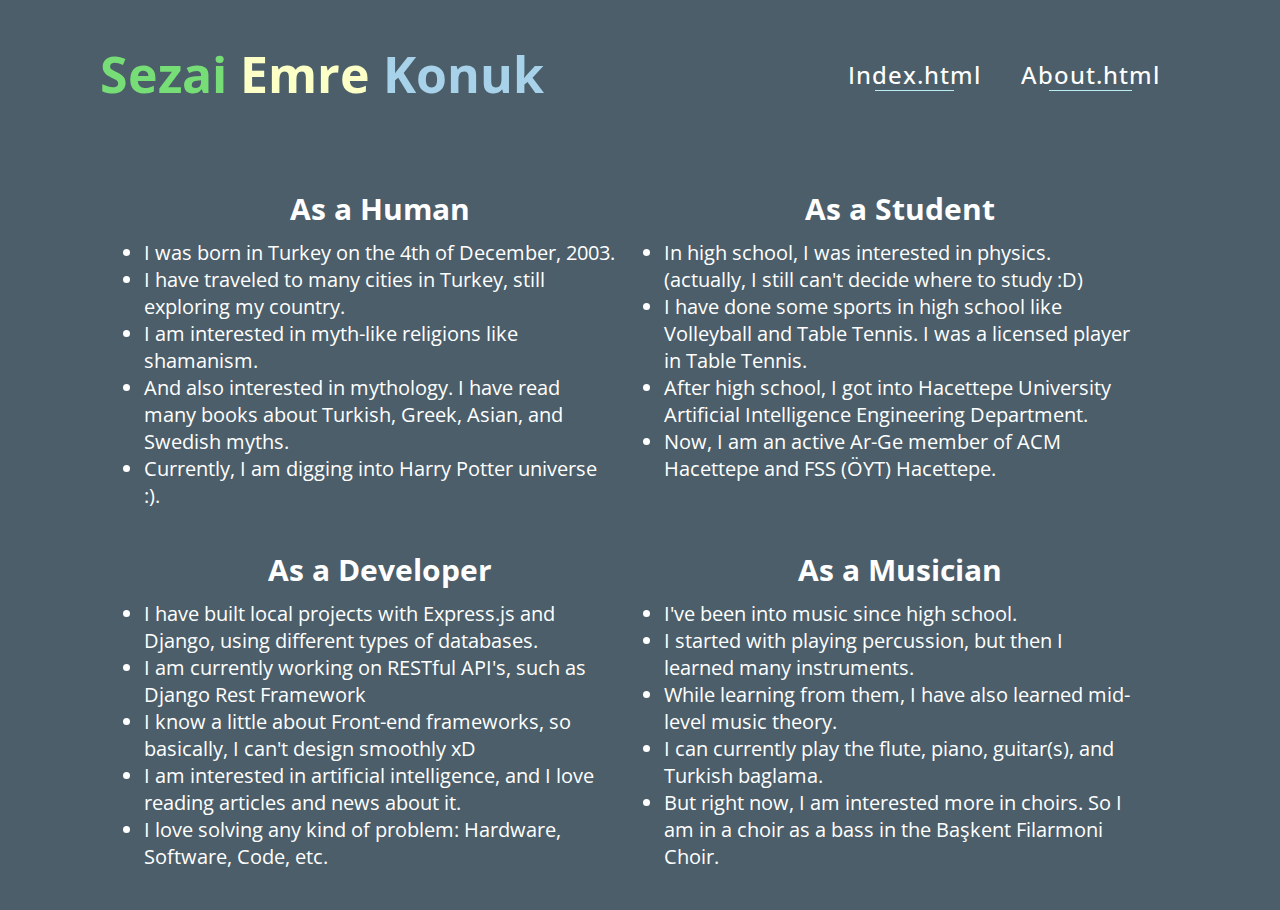
<file: about.html>
<!DOCTYPE html>
<html lang="en">
<head>
    <meta charset="UTF-8">
    <meta http-equiv="X-UA-Compatible" content="IE=edge">
    <meta name="viewport" content="width=device-width, initial-scale=1.0">
    <title>some title here</title>
    <link rel="stylesheet" href="./src/css/main.css">
    <link rel="stylesheet" href="./src/css/about.css">

</head>
<body style="height: 80vh">
    <nav class="navbar">
        <h2 class="navbar-header"><a href="./index.html"><span class="sezai">Sezai</span> <span class="emre">Emre</span> <span class="konuk">Konuk</span></a></h2>
        <div class="navbar-link-wrapper">
            <ul>
                <li class="nav-item"><a href="./index.html">Index.html</a></li>
                <li class="nav-item"><a href="./about.html">About.html</a></li>
                <!-- <li class="nav-item"><a href="./projects.html">Projects.html</a></li>
                <li class="nav-item"><a href="./skills.html">Skills.html</a></li> -->
            </ul>
        </div>
    </nav>
    <section name="about">
        <div class="about-wrapper">
            <div class="about-item">
                <h2>As a Human</h2>
                <ul>
                    <li>I was born in Turkey on the 4th of December, 2003.</li>
                    <li>I have traveled to many cities in Turkey, still exploring my country.</li>
                    <li>I am interested in myth-like religions like shamanism.</li>
                    <li>And also interested in mythology. I have read many books about Turkish, Greek, Asian, and Swedish myths.</li>
                    <li>Currently, I am digging into Harry Potter universe :).</li>
                </ul>
            </div>
            <div class="about-item">
                <h2>As a Student</h2>
                <ul>
                    <li>In high school, I was interested in physics. (actually, I still can't decide where to study :D)</li>
                    <li>I have done some sports in high school like Volleyball and Table Tennis. I was a licensed player in Table Tennis.</li>
                    <li>After high school, I got into Hacettepe University Artificial Intelligence Engineering Department.</li>
                    <li>Now, I am an active Ar-Ge member of ACM Hacettepe and FSS (ÖYT) Hacettepe.</li>
                </ul>
            </div>
            <div class="about-item">
                <h2>As a Developer</h2>
                <ul>
                    <li>I have built local projects with Express.js and Django, using different types of databases.</li>
                    <li>I am currently working on RESTful API's, such as Django Rest Framework</li>
                    <li>I know a little about Front-end frameworks, so basically, I can't design smoothly xD</li>
                    <li>I am interested in artificial intelligence, and I love reading articles and news about it.</li>
                    <li>I love solving any kind of problem: Hardware, Software, Code, etc.</li>
                </ul>
            </div>
            <div class="about-item">
                <h2>As a Musician</h2>
                <ul>
                    <li>I've been into music since high school.</li>
                    <li>I started with playing percussion, but then I learned many instruments.</li>
                    <li>While learning from them, I have also learned mid-level music theory.</li>
                    <li>I can currently play the flute, piano, guitar(s), and Turkish baglama.</li>
                    <li>But right now, I am interested more in choirs. So I am in a choir as a bass in the Başkent Filarmoni Choir.</li>
                </ul>
            </div>
        </div>
    </section>

   
</body>
</html>
</file>
<file: src/css/main.css>
@import url("https://fonts.googleapis.com/css2?family=Open+Sans:ital,wght@0,300;0,400;0,500;0,600;0,700;0,800;1,300;1,400;1,500;1,600;1,700;1,800&display=swap");
html {
  font-size: 20px;
}

@media screen and (max-width: 992px) {
  html {
    font-size: 16px;
  }
  .navbar {
    flex-direction: column;
    padding: 1rem 0rem;
  }
  .navbar .navbar-link-wrapper {
    margin: 1rem auto;
  }
}
@media screen and (max-width: 768px) {
  html {
    font-size: 12px;
  }
}
@media screen and (max-width: 576px) {
  html {
    font-size: 10px;
  }
  .navbar-link-wrapper ul {
    flex-direction: column !important;
  }
  .navbar-link-wrapper ul li {
    padding: 0.3rem 0;
  }
}
* {
  padding: 0;
  margin: 0;
  border: 0;
  outline: 0;
  text-decoration: none;
  font-family: "Open Sans", sans-serif;
  background-color: #4B5E69;
  box-sizing: border-box;
  color: white;
  list-style: none;
}

.navbar {
  display: flex;
  padding: 2rem 5rem;
  align-items: center;
}
.navbar ul {
  display: flex;
  list-style: none;
  align-items: center;
  justify-content: space-evenly;
  width: 100%;
  height: 100%;
}
.navbar[data-page=index] .navbar-link-wrapper {
  margin: 0 auto;
}
.navbar .nav-item {
  margin: 0 1rem;
  position: relative;
  overflow: hidden;
}
.navbar .nav-item::before {
  transition: width 0.5s ease, background-color 0.5s ease;
  position: absolute;
  content: "";
  background-color: #BBECF1;
  height: 1px;
  width: 30%;
  overflow: hidden;
  bottom: 0;
  left: 50%;
}
.navbar .nav-item::after {
  transition: width 0.5s ease, background-color 0.5s ease;
  position: absolute;
  content: "";
  background-color: #BBECF1;
  height: 1px;
  width: 30%;
  overflow: hidden;
  bottom: 0;
  right: 50%;
}
.navbar .nav-item:hover::before {
  background-color: #9AE79C;
  width: 100%;
}
.navbar .nav-item:hover::after {
  background-color: #9AE79C;
  width: 100%;
}
.navbar .nav-item a {
  font-size: 1.2rem;
  font-weight: 500;
  letter-spacing: 1px;
  transition: color 0.5s ease;
}
.navbar .nav-item a:hover {
  color: #77DD76;
}
.navbar .navbar-header a {
  font-size: 2.5rem;
  transition: color 0.2s ease;
}
.navbar .navbar-header a:hover span {
  color: #77DD76 !important;
}
.navbar .navbar-link-wrapper {
  margin-left: auto;
}
.navbar .navbar-link-wrapper ul {
  flex-direction: row;
}

.image-name-link-wrapper {
  display: flex;
  align-items: center;
  justify-content: center;
  flex-direction: column;
  height: 100%;
  width: 100%;
}
.image-name-link-wrapper .image {
  transition: opacity 2.2s ease-out, transform 1.2s ease;
  opacity: 0;
  border-radius: 50%;
  object-fit: cover;
  overflow: hidden;
  aspect-ratio: 1/1;
  margin-bottom: 1.3rem;
}
.image-name-link-wrapper .image img {
  width: 15rem;
  height: 20rem;
  transform: translateY(-2.5rem);
}
.image-name-link-wrapper .name {
  text-align: center;
}
.image-name-link-wrapper .name .name-inner {
  cursor: grabbing;
  transition: color 600ms ease;
  font-size: 5rem;
  font-weight: bolder;
}
.image-name-link-wrapper .name .activities {
  font-size: 2rem;
}
.image-name-link-wrapper .name .activities .auto-type {
  color: #77DD76;
}
.image-name-link-wrapper .links {
  transition: transform 1.2s ease;
  margin-top: 1rem;
}
.image-name-link-wrapper .links ul {
  display: flex;
  list-style: none;
}
.image-name-link-wrapper .links ul li {
  margin: 0 1rem;
}
.image-name-link-wrapper .links ul li a {
  font-size: 2rem;
}
.image-name-link-wrapper .links ul li a path {
  transition: fill 600ms ease;
  fill: #BBECF1;
}
.image-name-link-wrapper .links ul li a:hover path {
  fill: #9AE79C;
}

.sezai {
  transition: color 0.4s ease;
  color: #77DD76;
}
.sezai[data-index=true] {
  opacity: 0;
  transition: opacity 1s ease;
}

.emre {
  transition: color 0.4s ease;
  color: #FCFFC6;
}
.emre[data-index=true] {
  opacity: 0;
  transition: opacity 1s ease;
}

.konuk {
  transition: color 0.4s ease;
  color: #A7D2E9;
}
.konuk[data-index=true] {
  opacity: 0;
  transition: opacity 1s ease;
}

/*# sourceMappingURL=main.css.map */
</file>
<file: src/css/about.css>
.about-wrapper {
  padding: 1rem 6rem;
  height: 100%;
  display: flex;
  flex-wrap: wrap;
  flex-direction: row;
}
.about-wrapper h2 {
  text-align: center;
  margin-bottom: 0.5rem;
}
.about-wrapper .about-item {
  width: 50%;
  padding: 1rem 1.2rem;
}
.about-wrapper .about-item ul li {
  list-style: disc;
}

@media screen and (max-width: 1100px) {
  .about-wrapper {
    transform: translateX(2.3rem);
    justify-content: center;
    flex-direction: column;
    padding: 1rem 3rem;
  }
  .about-wrapper .about-item {
    padding: 1rem;
    width: 90%;
  }
}

/*# sourceMappingURL=about.css.map */
</file>
